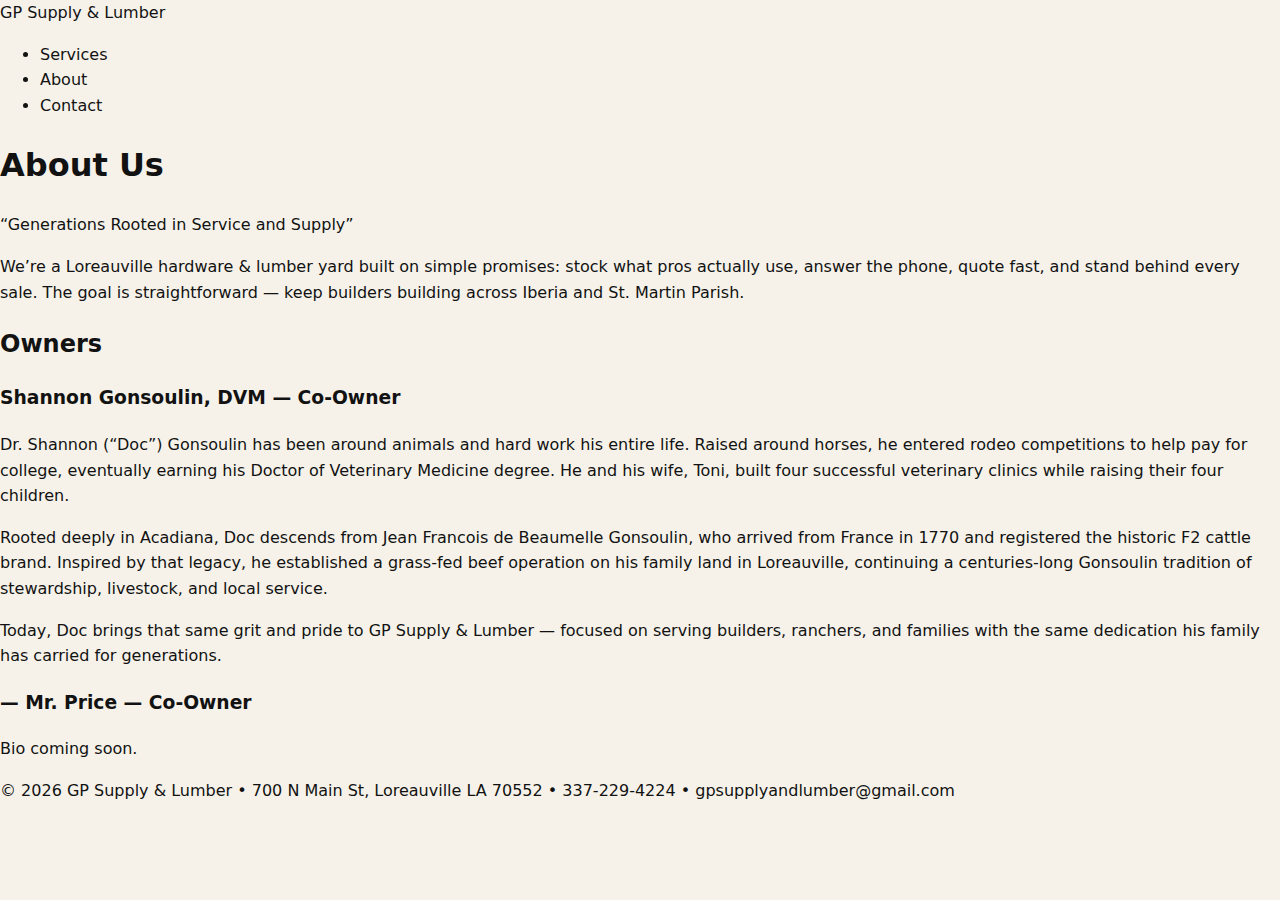
<file: about.html>
<!doctype html>
<html lang="en">
<head>
<meta charset="utf-8" />
<meta name="viewport" content="width=device-width, initial-scale=1" />
<title>About | GP Supply & Lumber</title>
<link rel="stylesheet" href="style.css" />
</head>
<body>
<header class="site-header">
<nav>
<a href="index.html" class="logo">GP Supply & Lumber</a>
<ul>
<li><a href="services.html">Services</a></li>
<li><a href="about.html" class="active">About</a></li>
<li><a href="contact.html">Contact</a></li>
</ul>
</nav>
</header>


<main class="content">
<h1>About Us</h1>
<p class="slogan">“Generations Rooted in Service and Supply”</p>
<p>We’re a Loreauville hardware & lumber yard built on simple promises: stock what pros actually use, answer the phone, quote fast, and stand behind every sale. The goal is straightforward — keep builders building across Iberia and St. Martin Parish.</p>


<h2>Owners</h2>


<h3>Shannon Gonsoulin, DVM — Co‑Owner</h3>
<p>Dr. Shannon (“Doc”) Gonsoulin has been around animals and hard work his entire life. Raised around horses, he entered rodeo competitions to help pay for college, eventually earning his Doctor of Veterinary Medicine degree. He and his wife, Toni, built four successful veterinary clinics while raising their four children.</p>
<p>Rooted deeply in Acadiana, Doc descends from Jean Francois de Beaumelle Gonsoulin, who arrived from France in 1770 and registered the historic F2 cattle brand. Inspired by that legacy, he established a grass‑fed beef operation on his family land in Loreauville, continuing a centuries‑long Gonsoulin tradition of stewardship, livestock, and local service.</p>
<p>Today, Doc brings that same grit and pride to GP Supply & Lumber — focused on serving builders, ranchers, and families with the same dedication his family has carried for generations.</p>


<h3>— Mr. Price — Co‑Owner</h3>
<p>Bio coming soon.</p>
</main>


<footer>
<p>© <span id="y"></span> GP Supply & Lumber • 700 N Main St, Loreauville LA 70552 • <a href="tel:13372294224">337-229-4224</a> • <a href="mailto:gpsupplyandlumber@gmail.com">gpsupplyandlumber@gmail.com</a></p>
</footer>
<script>document.getElementById('y').textContent=new Date().getFullYear();</script>
</body>
</html>
</file>
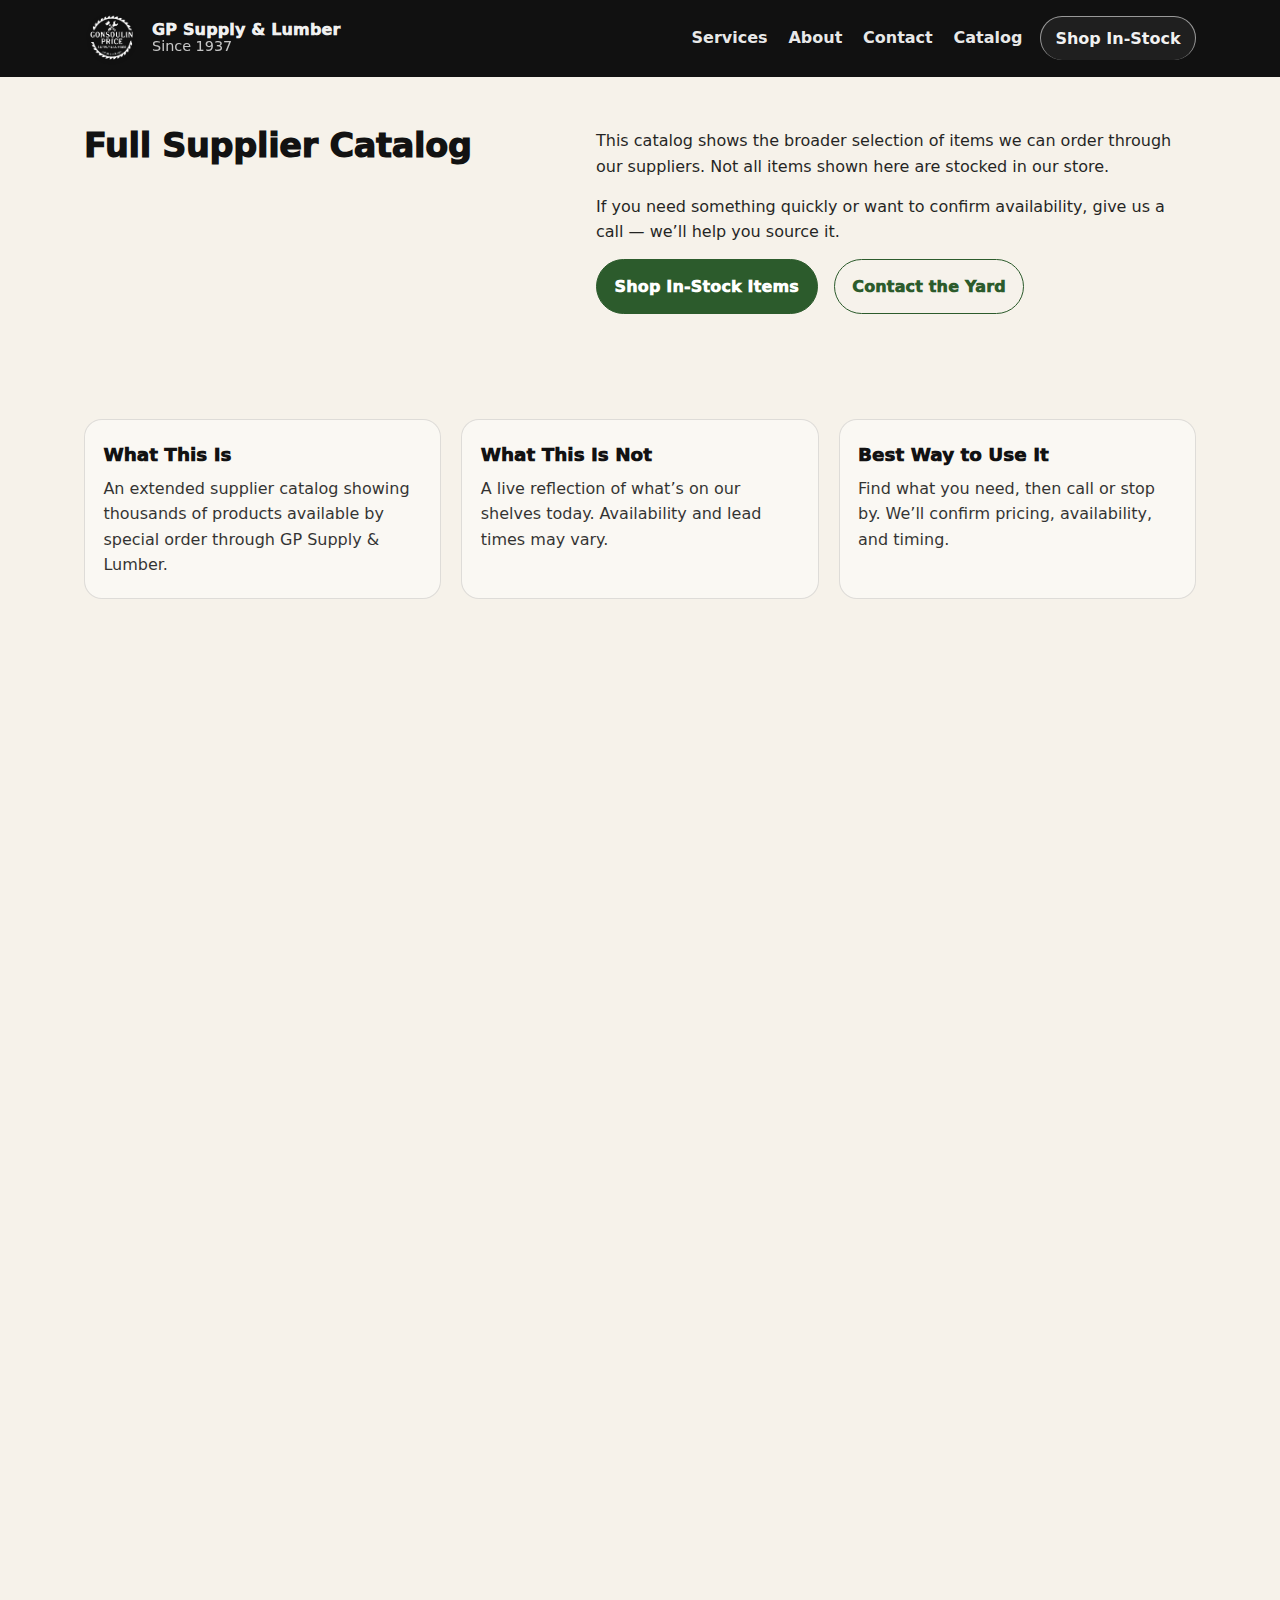
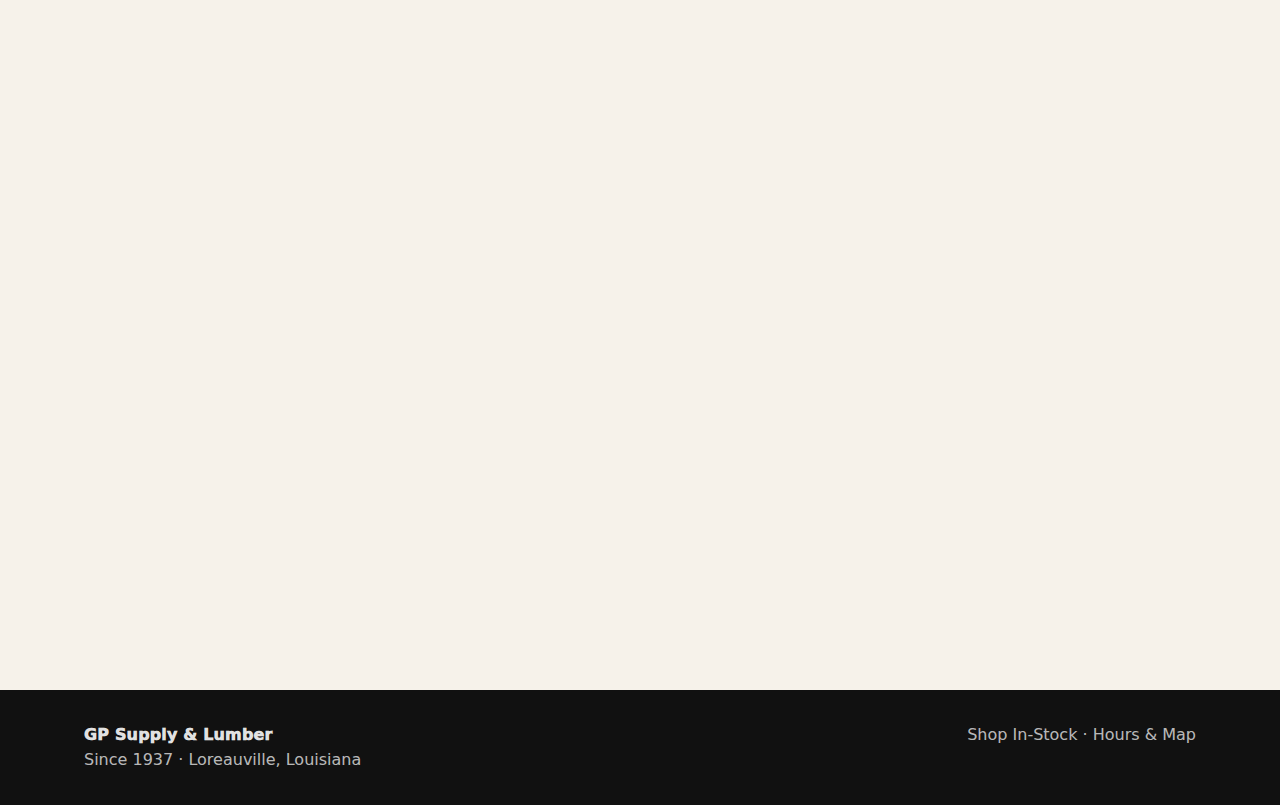
<file: catalog.html>
<!DOCTYPE html>
<html lang="en">
<head>
  <meta charset="UTF-8" />
  <meta name="viewport" content="width=device-width, initial-scale=1.0" />

  <title>Full Supplier Catalog — GP Supply & Lumber</title>
  <meta name="description" content="Browse GP Supply & Lumber’s full supplier catalog. Thousands of items available by special order through our suppliers." />
  <meta name="theme-color" content="#111111" />

  <link rel="icon" type="image/png" sizes="32x32" href="images/favicon-32.png" />
  <link rel="icon" type="image/png" sizes="192x192" href="images/favicon-192.png" />
  <link rel="icon" type="image/png" sizes="512x512" href="images/favicon-512.png" />

  <link rel="stylesheet" href="style.css" />
</head>

<body>
<a class="gp-skip" href="#main">Skip to content</a>

<!-- HEADER -->
<header class="gp-header gp-header--solid">
  <div class="gp-shell gp-nav">
    <a class="gp-brand" href="index.html" aria-label="GP Supply & Lumber Home">
      <img class="gp-logo" src="images/gp-logo-white.png" alt="GP Supply & Lumber logo">
      <span class="gp-brand-text">
        <span class="gp-brand-name">GP Supply &amp; Lumber</span>
        <span class="gp-brand-since">Since 1937</span>
      </span>
    </a>

<nav class="gp-nav-links desktop-nav" aria-label="Primary">
  <a href="services.html">Services</a>
  <a href="about.html">About</a>
  <a href="contact.html">Contact</a>
  <a href="catalog.html">Catalog</a>
  <a class="gp-nav-cta gp-shop-instock" href="#">Shop In-Stock</a>
</nav>



    <button class="gp-mobile-toggle" aria-label="Toggle Navigation" aria-expanded="false" aria-controls="gp-mobile-menu">
      <span></span><span></span><span></span>
    </button>
  </div>

<nav id="gp-mobile-menu" class="gp-mobile-menu" aria-label="Mobile">
  <a href="services.html">Services</a>
  <a href="about.html">About</a>
  <a href="contact.html">Contact</a>
  <a href="catalog.html">Catalog</a>
  <a class="gp-shop-instock" href="#">Shop In-Stock</a>
  <a href="tel:13372294224">Call</a>
  <a href="https://www.google.com/maps/dir/?api=1&destination=700+N+Main+St,+Loreauville,+LA+70552" target="_blank" rel="noopener">Directions</a>
</nav>
</header>

<main id="main">

<!-- CATALOG INTRO -->
<section class="gp-intro" aria-label="Supplier catalog introduction">
  <div class="gp-shell gp-intro-grid">
    <h1 class="gp-kicker">Full Supplier Catalog</h1>
    <div class="gp-intro-copy">
      <p>
        This catalog shows the broader selection of items we can order through our suppliers.
        Not all items shown here are stocked in our store.
      </p>
      <p>
        If you need something quickly or want to confirm availability, give us a call —
        we’ll help you source it.
      </p>

      <div class="gp-intro-actions">
        <a class="gp-btn gp-btn--solid gp-shop-instock" href="#">Shop In-Stock Items</a>
        <a class="gp-btn gp-btn--ghost" href="contact.html">Contact the Yard</a>
      </div>
    </div>
  </div>
</section>

<!-- EXPECTATIONS -->
<section class="gp-services" aria-label="Catalog expectations">
  <div class="gp-shell">
    <div class="gp-services-grid">
      <article class="gp-service">
        <h3>What This Is</h3>
        <p>
          An extended supplier catalog showing thousands of products available by special order
          through GP Supply &amp; Lumber.
        </p>
      </article>

      <article class="gp-service">
        <h3>What This Is Not</h3>
        <p>
          A live reflection of what’s on our shelves today. Availability and lead times may vary.
        </p>
      </article>

      <article class="gp-service">
        <h3>Best Way to Use It</h3>
        <p>
          Find what you need, then call or stop by. We’ll confirm pricing, availability,
          and timing.
        </p>
      </article>
    </div>
  </div>
</section>

<!-- ORGILL IFRAME -->
<section class="gp-catalog" aria-label="Supplier catalog">
  <div class="gp-shell">
    <iframe
      title="GP Supply & Lumber Supplier Catalog"
      src="https://459.orgill-prodecatalog5.us-central1.gcp.storefrontcloud.io/c/all-categories"
      width="100%"
      height="1600"
      frameborder="0"
      loading="lazy"
      style="margin:2em auto 0; width:100%;">
    </iframe>
  </div>
</section>

</main>

<!-- FOOTER -->
<footer class="gp-footer">
  <div class="gp-shell gp-footer-grid">
    <div>
      <div class="gp-footer-brand">GP Supply &amp; Lumber</div>
      <div class="gp-footer-muted">Since 1937 · Loreauville, Louisiana</div>
    </div>
    <div class="gp-footer-muted">
      <a class="gp-shop-instock" href="#">Shop In-Stock</a> ·
      <a href="contact.html">Hours &amp; Map</a>
    </div>
  </div>
</footer>

<!-- JS -->
<script>
  const IN_STOCK_URL = "https://gonsoulinpricesupplyandlumber-3048.paladinshop.com/Store";

  document.querySelectorAll(".gp-shop-instock").forEach(a => {
    a.href = IN_STOCK_URL;
    a.target = "_blank";
    a.rel = "noopener";
  });

  const toggle = document.querySelector('.gp-mobile-toggle');
  const menu = document.querySelector('.gp-mobile-menu');

  toggle.addEventListener('click', () => {
    const open = toggle.classList.toggle('open');
    menu.classList.toggle('open', open);
    toggle.setAttribute('aria-expanded', open);
  });
</script>

</body>
</html>
</file>
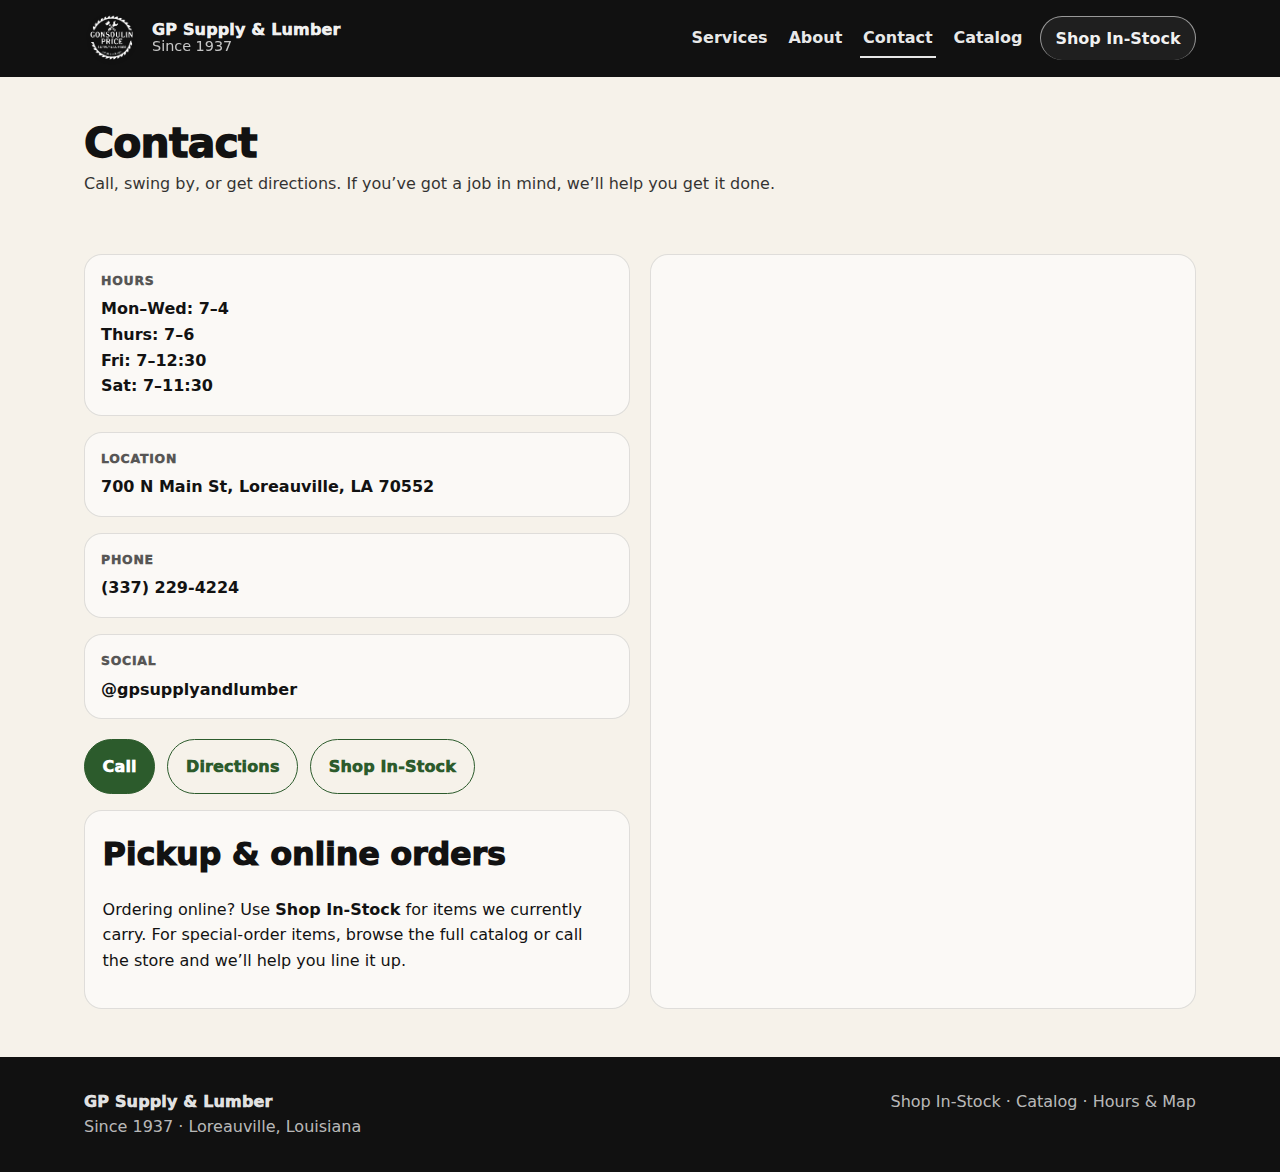
<file: contact.html>
<!DOCTYPE html>
<html lang="en">
<head>
  <meta charset="UTF-8" />
  <meta name="viewport" content="width=device-width, initial-scale=1.0" />

  <title>Contact — GP Supply & Lumber</title>
  <meta name="description" content="Hours, phone, address, and directions for GP Supply & Lumber in Loreauville, Louisiana." />
  <meta name="theme-color" content="#111111" />

  <link rel="stylesheet" href="style.css" />
</head>

<body>
<a class="gp-skip" href="#main">Skip to content</a>

<!-- HEADER -->
<header class="gp-header gp-header--solid">
  <div class="gp-shell gp-nav">
    <a class="gp-brand" href="index.html" aria-label="GP Supply & Lumber Home">
      <img class="gp-logo" src="images/gp-logo-white.png" alt="GP Supply & Lumber logo">
      <span class="gp-brand-text">
        <span class="gp-brand-name">GP Supply &amp; Lumber</span>
        <span class="gp-brand-since">Since 1937</span>
      </span>
    </a>

    <nav class="gp-nav-links desktop-nav" aria-label="Primary">
      <a href="services.html">Services</a>
      <a href="about.html">About</a>
      <a href="contact.html" aria-current="page">Contact</a>
      <a href="catalog.html">Catalog</a>
      <a class="gp-nav-cta gp-shop-instock" href="#">Shop In-Stock</a>
    </nav>

    <button class="gp-mobile-toggle" aria-label="Toggle Navigation" aria-expanded="false" aria-controls="gp-mobile-menu">
      <span></span><span></span><span></span>
    </button>
  </div>

  <!-- MOBILE NAV -->
  <nav id="gp-mobile-menu" class="gp-mobile-menu" aria-label="Mobile">
    <a href="services.html">Services</a>
    <a href="about.html">About</a>
    <a href="contact.html" aria-current="page">Contact</a>
    <a href="catalog.html">Catalog</a>
    <a class="gp-shop-instock" href="#">Shop In-Stock</a>
    <a href="tel:13372294224">Call</a>
    <a href="https://www.google.com/maps/dir/?api=1&destination=700+N+Main+St,+Loreauville,+LA+70552" target="_blank" rel="noopener">Directions</a>
  </nav>
</header>

<main id="main">

<!-- PAGE HERO -->
<section class="gp-page-hero">
  <div class="gp-shell">
    <h1 class="gp-page-title">Contact</h1>
    <p class="gp-page-sub">
      Call, swing by, or get directions. If you’ve got a job in mind, we’ll help you get it done.
    </p>
  </div>
</section>

<section class="gp-page">
  <div class="gp-shell gp-visit-grid">

    <!-- LEFT -->
    <div class="gp-visit-left">

      <div class="gp-facts">
        <div class="gp-fact">
          <div class="gp-fact-label">Hours</div>
          <div class="gp-fact-value">
            Mon–Wed: 7–4<br>
            Thurs: 7–6<br>
            Fri: 7–12:30<br>
            Sat: 7–11:30
          </div>
        </div>

        <div class="gp-fact">
          <div class="gp-fact-label">Location</div>
          <div class="gp-fact-value">
            700 N Main St, Loreauville, LA 70552
          </div>
        </div>

        <div class="gp-fact">
          <div class="gp-fact-label">Phone</div>
          <div class="gp-fact-value">
            <a href="tel:13372294224">(337) 229-4224</a>
          </div>
        </div>

        <div class="gp-fact">
          <div class="gp-fact-label">Social</div>
          <div class="gp-fact-value">
            <a href="https://instagram.com/gpsupplyandlumber" target="_blank" rel="noopener">@gpsupplyandlumber</a>
          </div>
        </div>
      </div>

      <div class="gp-visit-actions">
        <a class="gp-btn gp-btn--solid" href="tel:13372294224">Call</a>
        <a class="gp-btn gp-btn--ghost" href="https://www.google.com/maps/dir/?api=1&destination=700+N+Main+St,+Loreauville,+LA+70552" target="_blank" rel="noopener">Directions</a>
        <a class="gp-btn gp-btn--ghost gp-shop-instock" href="#">Shop In-Stock</a>
      </div>

      <div class="gp-block" style="margin-top:1rem;">
        <h2>Pickup &amp; online orders</h2>
        <p>
          Ordering online? Use <strong>Shop In-Stock</strong> for items we currently carry.
          For special-order items, browse the <a href="catalog.html">full catalog</a> or call the store
          and we’ll help you line it up.
        </p>
      </div>

    </div>

    <!-- RIGHT -->
    <div class="gp-visit-right">
      <iframe
        title="Map to GP Supply & Lumber"
        loading="lazy"
        referrerpolicy="no-referrer-when-downgrade"
        src="https://www.google.com/maps?q=700%20N%20Main%20St%2C%20Loreauville%20LA%2070552&output=embed">
      </iframe>
    </div>

  </div>
</section>
</main>

<!-- FOOTER -->
<footer class="gp-footer">
  <div class="gp-shell gp-footer-grid">
    <div>
      <div class="gp-footer-brand">GP Supply &amp; Lumber</div>
      <div class="gp-footer-muted">Since 1937 · Loreauville, Louisiana</div>
    </div>
    <div class="gp-footer-muted">
      <a class="gp-shop-instock" href="#">Shop In-Stock</a> ·
      <a href="catalog.html">Catalog</a> ·
      <a href="contact.html">Hours &amp; Map</a>
    </div>
  </div>
</footer>

<!-- MOBILE CTA -->
<nav class="gp-mobile-cta" aria-label="Quick actions">
  <a class="gp-mobile-cta__btn gp-mobile-cta__btn--primary gp-shop-instock" href="#">Shop</a>
  <a class="gp-mobile-cta__btn" href="tel:13372294224">Call</a>
  <a class="gp-mobile-cta__btn" href="https://www.google.com/maps/dir/?api=1&destination=700+N+Main+St,+Loreauville,+LA+70552" target="_blank" rel="noopener">Directions</a>
</nav>

<!-- JS -->
<script>
  const IN_STOCK_URL = "https://gonsoulinpricesupplyandlumber-3048.paladinshop.com/Store";

  document.querySelectorAll(".gp-shop-instock").forEach(a => {
    a.href = IN_STOCK_URL;
    a.target = "_blank";
    a.rel = "noopener";
  });

  const toggle = document.querySelector('.gp-mobile-toggle');
  const menu = document.querySelector('.gp-mobile-menu');

  toggle?.addEventListener('click', () => {
    const open = toggle.classList.toggle('open');
    menu.classList.toggle('open', open);
    toggle.setAttribute('aria-expanded', open);
  });
</script>

</body>
</html>
</file>
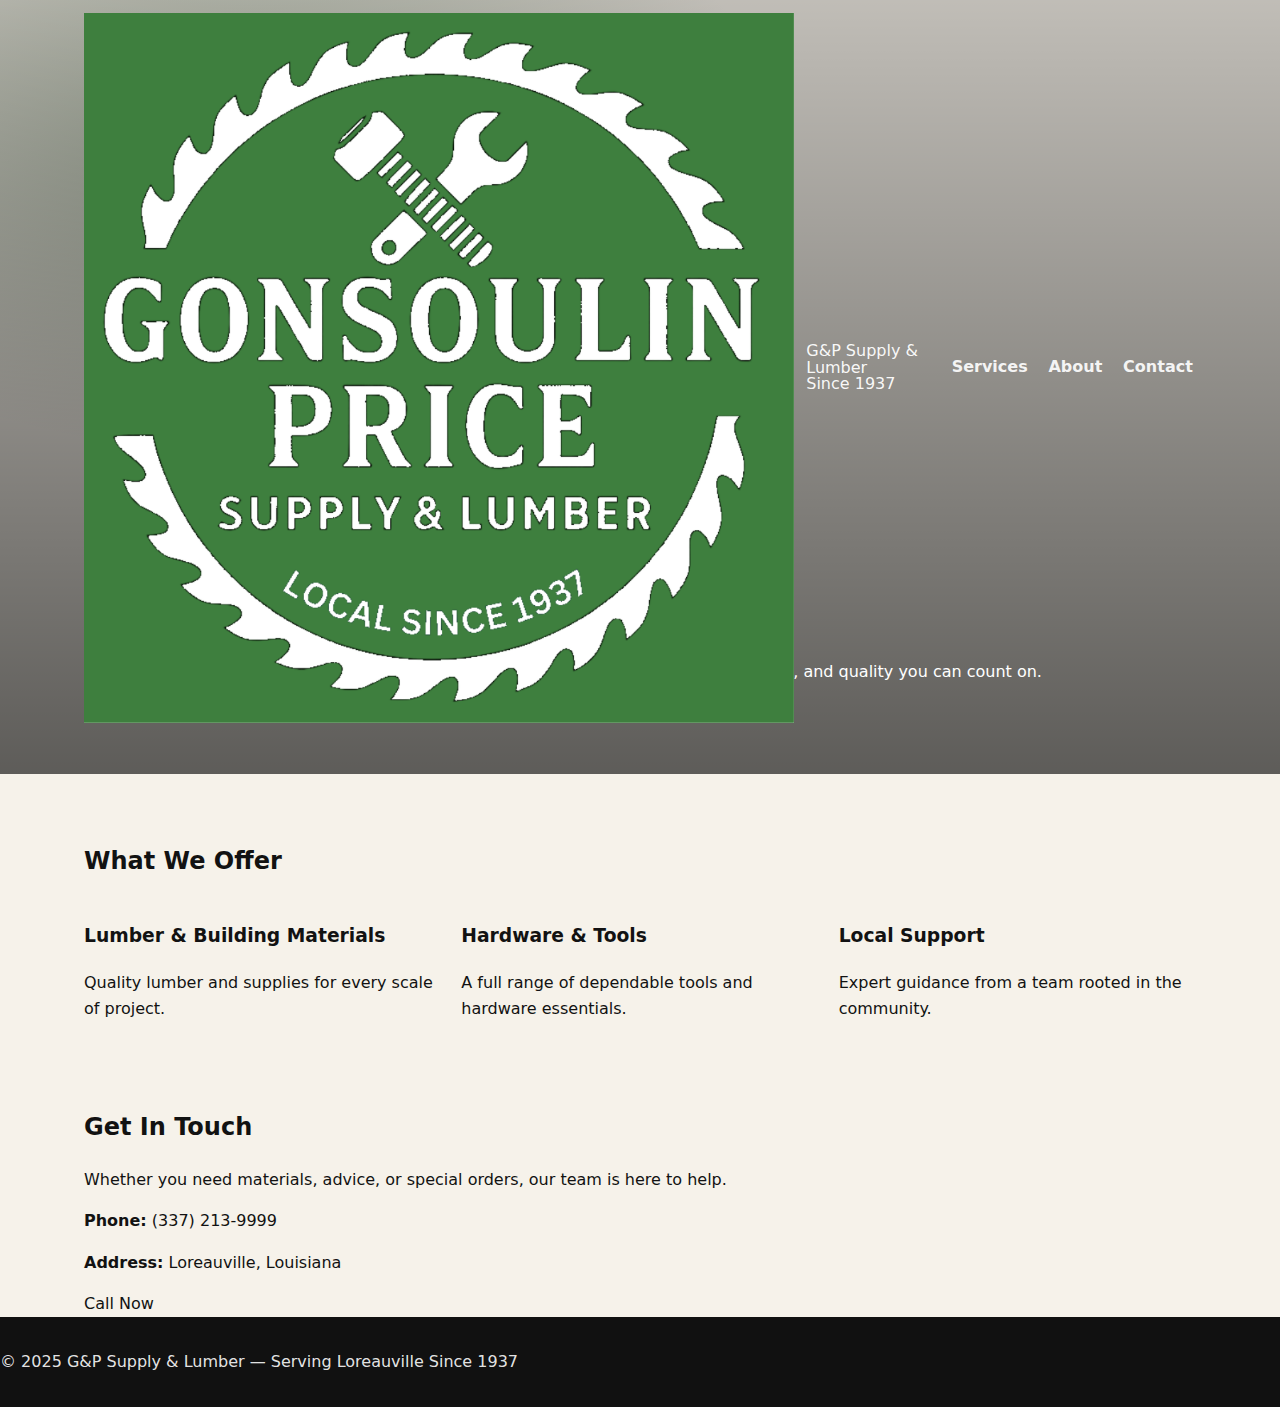
<file: draft.html>
<!DOCTYPE html>
<html lang="en">
<head>
  <meta charset="UTF-8" />
  <meta name="viewport" content="width=device-width, initial-scale=1.0" />
  <title>G&P Supply & Lumber — Since 1937</title>
  <link rel="stylesheet" href="style.css" />
</head>

<body>

  <!-- ============================
       HEADER
  ============================= -->
  <header class="gp-header">
    <div class="gp-shell gp-nav">

      <!-- Brand -->
      <div class="gp-brand">
        <div class="gp-logo-mark">
          <img src="images/gp-logo-header.png" alt="G&P Logo">
        </div>
        <div class="gp-brand-text">
          <span>G&P Supply & Lumber</span>
          <span>Since 1937</span>
        </div>
      </div>

      <!-- Desktop Nav -->
      <nav class="gp-nav-links desktop-nav">
        <a href="#services">Services</a>
        <a href="about.html">About</a>
        <a href="#contact">Contact</a>
      </nav>

      <!-- Mobile Menu Trigger -->
      <button class="gp-mobile-toggle" aria-label="Toggle Navigation">
        <span></span><span></span><span></span>
      </button>

    </div>

    <!-- Mobile Dropdown -->
    <nav class="gp-mobile-menu">
      <a href="#services">Services</a>
      <a href="about.html">About</a>
      <a href="#contact">Contact</a>
    </nav>
  </header>


  <!-- ============================
       HERO — Minimal
  ============================= -->
  <section class="gp-hero">
    <div class="gp-shell gp-hero-shell gp-hero-minimal">

      <div class="gp-hero-text">
        <h1>Your Local Hardware <br>&amp; Lumber Yard</h1>
        <p>Serving Acadiana since 1937 with dependable materials, honest help, and quality you can count on.</p>

        <div class="gp-hero-buttons">
          <a href="#services" class="gp-button-primary">View Services</a>
          <a href="#contact" class="gp-button-secondary">Get Directions</a>
        </div>
      </div>

    </div>
  </section>


  <!-- ============================
       SERVICES
  ============================= -->
  <section id="services" class="gp-services">
    <div class="gp-shell">
      <h2 class="section-heading">What We Offer</h2>

      <div class="gp-services-grid">

        <div class="gp-service-card">
          <h3>Lumber &amp; Building Materials</h3>
          <p>Quality lumber and supplies for every scale of project.</p>
        </div>

        <div class="gp-service-card">
          <h3>Hardware &amp; Tools</h3>
          <p>A full range of dependable tools and hardware essentials.</p>
        </div>

        <div class="gp-service-card">
          <h3>Local Support</h3>
          <p>Expert guidance from a team rooted in the community.</p>
        </div>

      </div>
    </div>
  </section>


  <!-- ============================
       CONTACT
  ============================= -->
  <section id="contact" class="gp-contact">
    <div class="gp-shell gp-contact-shell">

      <h2>Get In Touch</h2>
      <p>Whether you need materials, advice, or special orders, our team is here to help.</p>

      <p><strong>Phone:</strong> (337) 213-9999</p>
      <p><strong>Address:</strong> Loreauville, Louisiana</p>

      <a href="tel:13372139999" class="gp-button-primary">Call Now</a>

    </div>
  </section>


  <!-- ============================
       FOOTER
  ============================= -->
  <footer class="gp-footer">
    © 2025 G&P Supply & Lumber — Serving Loreauville Since 1937
  </footer>


  <!-- ============================
       JS — Mobile Menu
  ============================= -->
  <script>
    const toggle = document.querySelector('.gp-mobile-toggle');
    const menu = document.querySelector('.gp-mobile-menu');

    toggle.addEventListener('click', () => {
      toggle.classList.toggle('open');
      menu.classList.toggle('open');
    });
  </script>

</body>
</html>
</file>
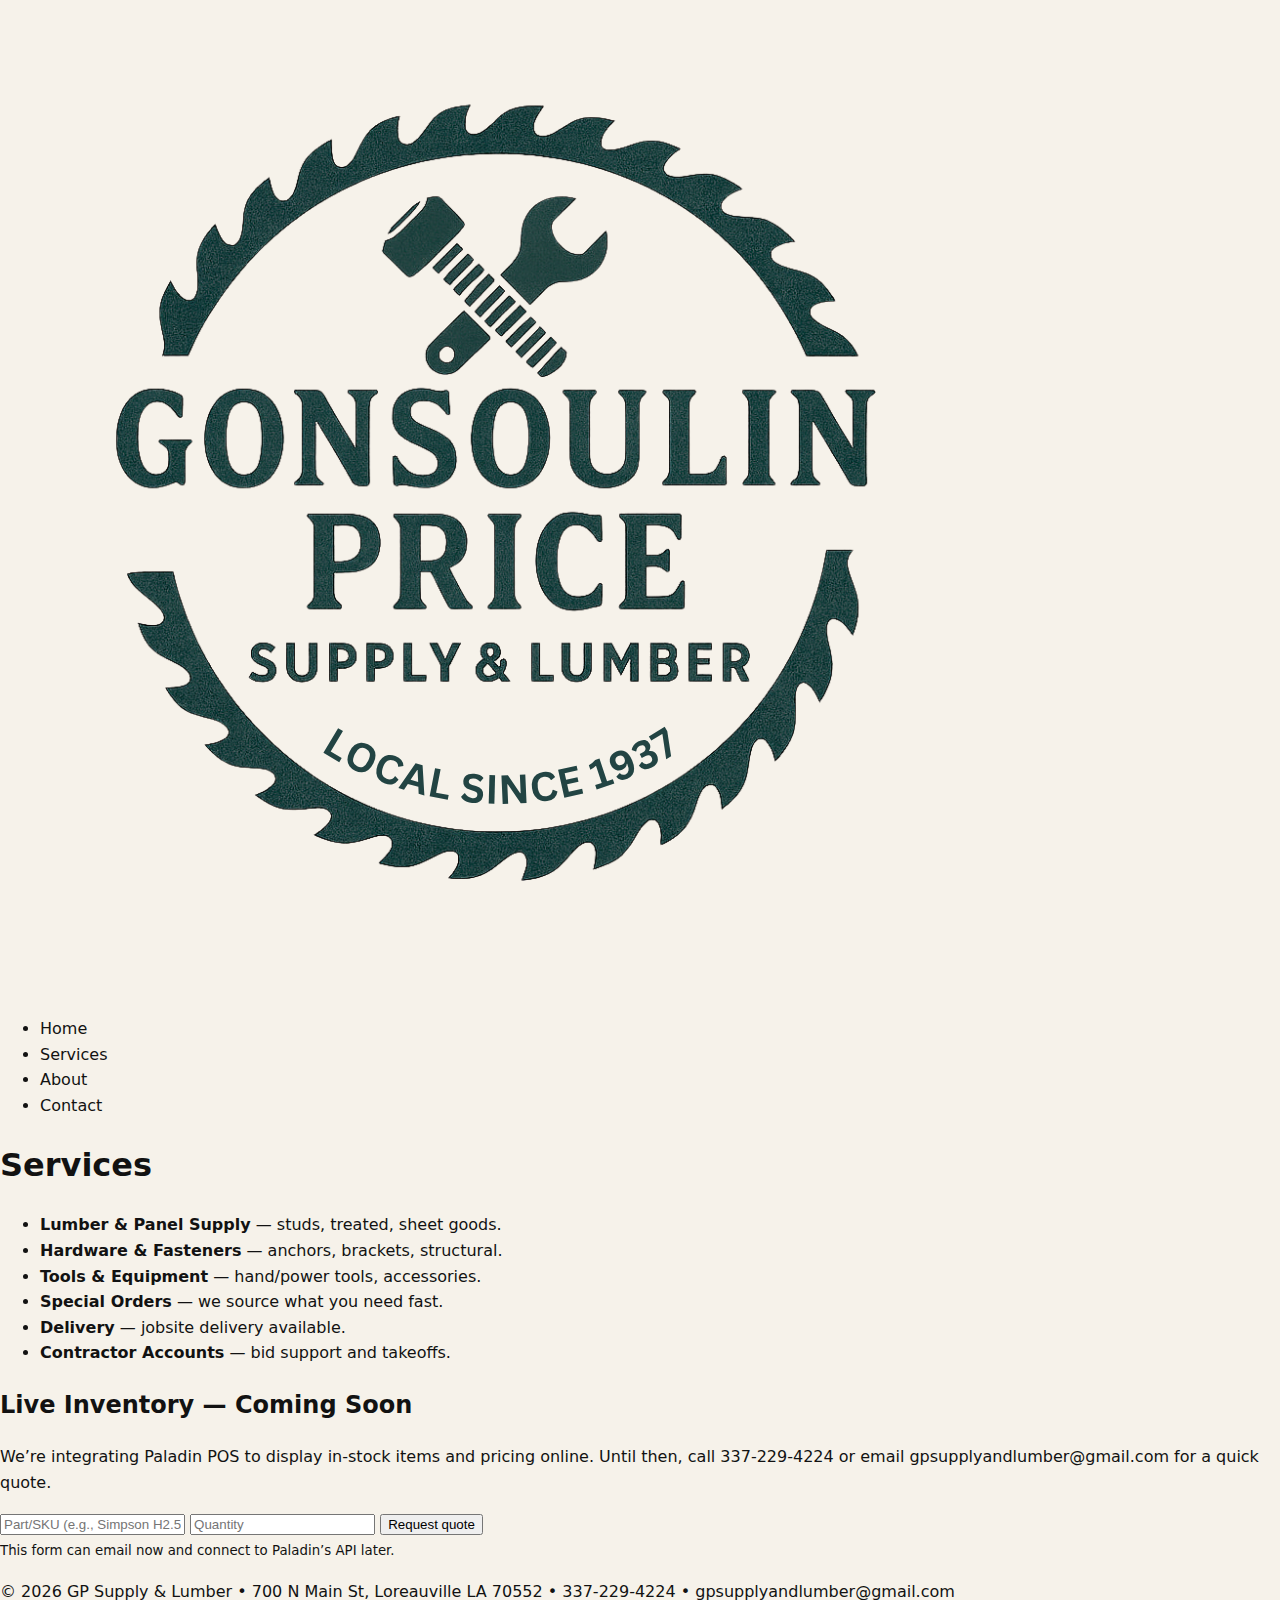
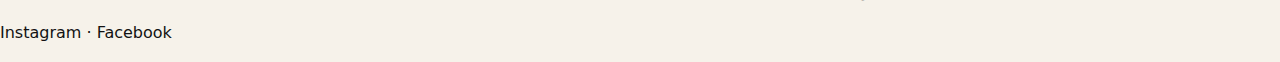
<file: services.html>
<!doctype html>
<html lang="en">
<head>
<meta charset="utf-8" />
<meta name="viewport" content="width=device-width, initial-scale=1" />
<title>Services | GP Supply & Lumber</title>
<link rel="stylesheet" href="style.css" />
<link rel="icon" type="image/png" sizes="32x32" href="images/favicon-32.png">
<link rel="icon" type="image/png" sizes="192x192" href="images/favicon-192.png">
<link rel="apple-touch-icon" sizes="180x180" href="images/favicon-192.png">
</head>
<body>
<header class="site-header">
<nav class="nav">
<a href="index.html" class="brand"><img src="images/gp-logo.png" alt="GP Supply & Lumber" class="brand-mark"/></a>
<ul class="nav-links">
<li><a href="index.html">Home</a></li>
<li><a href="services.html" class="active">Services</a></li>
<li><a href="about.html">About</a></li>
<li><a href="contact.html">Contact</a></li>
</ul>
</nav>
</header>


<main class="section">
<div class="container narrow">
<h1 class="display-sm">Services</h1>
<ul class="list-plain">
<li><strong>Lumber & Panel Supply</strong> — studs, treated, sheet goods.</li>
<li><strong>Hardware & Fasteners</strong> — anchors, brackets, structural.</li>
<li><strong>Tools & Equipment</strong> — hand/power tools, accessories.</li>
<li><strong>Special Orders</strong> — we source what you need fast.</li>
<li><strong>Delivery</strong> — jobsite delivery available.</li>
<li><strong>Contractor Accounts</strong> — bid support and takeoffs.</li>
</ul>


<div class="rule"></div>


<section class="module paladin flat">
<h2 class="kicker">Live Inventory — Coming Soon</h2>
<p>We’re integrating Paladin POS to display in‑stock items and pricing online. Until then, call <a href="tel:13372294224">337‑229‑4224</a> or email <a href="mailto:gpsupplyandlumber@gmail.com">gpsupplyandlumber@gmail.com</a> for a quick quote.</p>
<form class="inline-form">
<input type="text" placeholder="Part/SKU (e.g., Simpson H2.5A)" aria-label="SKU" />
<input type="text" placeholder="Quantity" aria-label="Quantity" />
<button type="submit" class="btn-link">Request quote</button>
</form>
<small class="note">This form can email now and connect to Paladin’s API later.</small>
</section>
</div>
</main>


<footer class="site-footer">
<div class="container narrow">
<p class="foot-line">© <span id="y"></span> GP Supply & Lumber • 700 N Main St, Loreauville LA 70552 • <a href="tel:13372294224">337‑229‑4224</a> • <a href="mailto:gpsupplyandlumber@gmail.com">gpsupplyandlumber@gmail.com</a></p>
<p class="social-links"><a href="https://instagram.com/gpsupplyandlumber" target="_blank" rel="noopener">Instagram</a> · <a href="https://facebook.com/gpsupplyandlumber" target="_blank" rel="noopener">Facebook</a></p>
</div>
</footer>
<script>document.getElementById('y').textContent=new Date().getFullYear();</script>
</body>
</html>
</file>
<file: style.css>
/* style.css — UPDATED: “Shop Now” is understated (outlined), Rivers-ish
   + Added: fast aisle thumbnails + lightbox classes for services.html
*/

:root{
  --ink: #121212;
  --paper: #f6f2ea;
  --paper-2: #efe9df;
  --accent: #2c5b2c;

  --max: 1160px;
  --gut: 1.5rem;
  --radius: 18px;

  --safe-bottom: env(safe-area-inset-bottom, 0px);
}

*{ box-sizing:border-box; }
html{ scroll-behavior:smooth; }
body{
  margin:0;
  font-family: system-ui, -apple-system, Segoe UI, Roboto, Arial, sans-serif;
  color: var(--ink);
  background: var(--paper);
  line-height: 1.6;
}

a{ color: inherit; text-decoration: none; }
img{ max-width:100%; display:block; }

/* Optional: improve keyboard focus visibility */
:focus-visible{
  outline: 3px solid rgba(44, 91, 44, .55);
  outline-offset: 2px;
  border-radius: 10px;
}

.gp-shell{
  max-width: var(--max);
  margin: 0 auto;
  padding: 0 var(--gut);
}

/* Skip link */
.gp-skip{
  position:absolute; left:-999px; top:0;
  background:#fff; color:#000;
  padding:.6rem .8rem; border-radius: 12px;
  z-index: 999;
}
.gp-skip:focus{ left: .75rem; top: .75rem; }

/* Header */
.gp-header{
  position:absolute;
  top:0; left:0; right:0;
  z-index: 50;
  padding: .8rem 0;
}
.gp-nav{
  display:flex;
  align-items:center;
  justify-content: space-between;
  gap: 1rem;
}

.gp-brand{
  display:flex;
  align-items:center;
  gap: .75rem;
  min-width:0;
  color: rgba(255,255,255,.95);
}
.gp-logo{
  width: 56px;
  height: auto;
  filter: drop-shadow(0 1px 2px rgba(0,0,0,.25));
}
.gp-brand-text{ display:flex; flex-direction:column; line-height:1.05; }
.gp-brand-name{ font-weight: 950; letter-spacing:.01em; }
.gp-brand-since{ font-size:.9rem; opacity:.8; }

.desktop-nav{
  display:flex;
  align-items:center;
  gap: .9rem;
}
.desktop-nav a{
  color: rgba(255,255,255,.92);
  font-weight: 900;
  padding: .35rem .2rem;
  border-bottom: 2px solid transparent;
}
.desktop-nav a:hover{ border-bottom-color: rgba(255,255,255,.7); }

/* UPDATED: Nav CTA is now subtle (outlined), not yellow */
.gp-nav-cta{
  padding: .55rem .9rem !important;
  border-radius: 999px;
  border: 1px solid rgba(255,255,255,.55);
  background: rgba(255,255,255,.06);
  color: rgba(255,255,255,.95) !important;
  border-bottom: none !important;
}
.gp-nav-cta:hover{
  background: rgba(255,255,255,.12);
  border-color: rgba(255,255,255,.75);
}

/* Mobile toggle */
.gp-mobile-toggle{
  display:none;
  flex-direction:column;
  gap: 4px;
  background: transparent;
  border: none;
  padding: .5rem;
  cursor:pointer;
}
.gp-mobile-toggle span{
  width: 24px;
  height: 3px;
  background: rgba(255,255,255,.95);
  border-radius: 2px;
}

/* Mobile menu */
.gp-mobile-menu{
  display:none;
  background: rgba(18,18,18,.92);
  backdrop-filter: blur(8px);
  padding: .75rem var(--gut) 1rem;
}
.gp-mobile-menu.open{ display:grid; }
.gp-mobile-menu a{
  color:#fff;
  padding: .75rem 0;
  font-weight: 950;
  border-top: 1px solid rgba(255,255,255,.12);
}
.gp-mobile-menu a:first-child{ border-top: none; }

@media (max-width: 860px){
  .desktop-nav{ display:none; }
  .gp-mobile-toggle{ display:flex; }
}

/* Hero */
.gp-hero{
  position: relative;
  min-height: 86vh;
  display:flex;
  align-items:flex-end;
  padding: 6.5rem 0 3rem;
  color: #fff;
  overflow:hidden;
}
.gp-hero-media{
  position:absolute;
  inset:0;
  z-index:-2;
}
.gp-hero-media img{
  width:100%;
  height:100%;
  object-fit: cover;
  transform: scale(1.02);
  filter: contrast(1.02) saturate(1.02);
}
.gp-hero::after{
  content:"";
  position:absolute;
  inset:0;
  z-index:-1;
  background:
    linear-gradient(to bottom, rgba(0,0,0,.22), rgba(0,0,0,.62)),
    radial-gradient(900px 500px at 20% 20%, rgba(44,91,44,.30), transparent 60%);
}

.gp-hero-inner{ max-width: 860px; }
.gp-eyebrow{
  margin: 0 0 .8rem;
  font-weight: 950;
  letter-spacing: .02em;
  text-transform: uppercase;
  font-size: .85rem;
  opacity: .92;
}
.gp-hero-title{
  margin: 0 0 .75rem;
  font-size: clamp(2.3rem, 5vw, 3.9rem);
  line-height: 1.03;
  letter-spacing: -.02em;
  font-weight: 1000;
}
.gp-hero-sub{
  margin: 0 0 1.2rem;
  font-size: 1.05rem;
  max-width: 62ch;
  opacity: .92;
}

.gp-hero-actions{
  display:flex;
  gap: .75rem;
  flex-wrap: wrap;
  margin-bottom: 1.1rem;
}

/* UPDATED: Buttons are understated (outline + quiet fill) */
.gp-btn{
  display:inline-flex;
  align-items:center;
  justify-content:center;
  padding: .85rem 1.1rem;
  border-radius: 999px;
  font-weight: 950;
  letter-spacing: .01em;
  border: 1px solid rgba(255,255,255,.45);
  transition: background .12s ease, border-color .12s ease, transform .06s ease;
}
.gp-btn:active{ transform: translateY(1px); }

/* Shop / primary becomes “outline” */
.gp-btn--solid{
  background: rgba(255,255,255,.10);
  color: #fff;
  border-color: rgba(255,255,255,.60);
}
.gp-btn--solid:hover{
  background: rgba(255,255,255,.16);
  border-color: rgba(255,255,255,.78);
}

/* Secondary stays ghosty */
.gp-btn--ghost{
  background: rgba(255,255,255,.06);
  color:#fff;
  border-color: rgba(255,255,255,.30);
}
.gp-btn--ghost:hover{
  background: rgba(255,255,255,.12);
  border-color: rgba(255,255,255,.46);
}

/* Make CTA pair match (hero + visit sections) */
.gp-hero .gp-btn,
.gp-visit .gp-btn {
  background: #1f4520;
  color: #ffffff;
  border-color: #1f4520;
}
.gp-hero .gp-btn:hover,
.gp-visit .gp-btn:hover,
.gp-hero .gp-btn:focus-visible,
.gp-visit .gp-btn:focus-visible {
  background: #295b2a;
  border-color: #295b2a;
}

.gp-quick-facts{
  display:flex;
  flex-wrap: wrap;
  gap: .6rem;
}
.gp-quick-fact{
  padding: .45rem .75rem;
  border-radius: 999px;
  background: rgba(0,0,0,.30);
  border: 1px solid rgba(255,255,255,.16);
  font-weight: 800;
}

/* Intro */
.gp-intro{
  padding: 3.2rem 0 2.2rem;
  background: var(--paper);
}
.gp-intro-grid{
  display:grid;
  grid-template-columns: 1fr 1.25fr;
  gap: 2rem;
  align-items:start;
}
.gp-kicker{
  margin:0;
  font-size: 2.1rem;
  line-height: 1.1;
  letter-spacing: -.01em;
  font-weight: 1000;
}
.gp-intro-copy p{
  margin:0 0 .9rem;
  max-width: 75ch;
  opacity: .92;
}
.gp-intro-actions{
  display:flex;
  gap: 1rem;
  flex-wrap: wrap;
}
.gp-text-link{
  font-weight: 1000;
  border-bottom: 2px solid rgba(18,18,18,.25);
  padding-bottom: 2px;
}
.gp-text-link:hover{ border-bottom-color: rgba(18,18,18,.7); }

@media (max-width: 900px){
  .gp-intro-grid{ grid-template-columns: 1fr; }
}

/* Gallery */
.gp-gallery{
  padding: 0 0 2.8rem;
  background: var(--paper);
}
.gp-gallery-grid{
  display:grid;
  grid-template-columns: 1.3fr .7fr .7fr;
  gap: 1rem;
}
.gp-gallery-item{
  border-radius: var(--radius);
  overflow:hidden;
  background: rgba(0,0,0,.08);
}
.gp-gallery-item img{
  width:100%;
  height:100%;
  object-fit: cover;
}
.gp-gallery-item--wide{
  grid-row: span 2;
  min-height: 520px;
}
.gp-gallery-item:not(.gp-gallery-item--wide){
  min-height: 250px;
}

@media (max-width: 900px){
  .gp-gallery-grid{ grid-template-columns: 1fr; }
  .gp-gallery-item--wide{ grid-row: auto; min-height: 260px; }
  .gp-gallery-item{ min-height: 240px; }
}

/* Section head */
.gp-section-head{ margin-bottom: 1.25rem; }
.gp-section-head h2{
  margin: 0 0 .35rem;
  font-size: 1.9rem;
  letter-spacing: -.01em;
  font-weight: 1000;
}
.gp-section-head p{
  margin: 0;
  max-width: 70ch;
  opacity: .85;
}

/* Story */
.gp-story{
  padding: 2.8rem 0 3.2rem;
  background: var(--paper-2);
}
.gp-story-grid{
  display:grid;
  grid-template-columns: repeat(3, 1fr);
  gap: 1rem;
  margin-top: 1.3rem;
}
.gp-story-card{
  border-radius: var(--radius);
  overflow:hidden;
  background: rgba(255,255,255,.35);
  border: 1px solid rgba(18,18,18,.12);
}
.gp-story-card img{
  width:100%;
  height: 260px;
  object-fit: cover;
}
.gp-story-card figcaption{
  padding: .75rem .9rem;
  font-weight: 950;
  letter-spacing: .02em;
  opacity: .9;
}

.gp-gallery-row{
  display:grid;
  grid-template-columns: 1.3fr .7fr;
  gap: 1rem;
  margin-top: 1rem;
}
.gp-gallery-row .gp-gallery-item img{
  height: 360px;
  object-fit: cover;
}

@media (max-width: 900px){
  .gp-story-grid{ grid-template-columns: 1fr; }
  .gp-story-card img{ height: 240px; }
  .gp-gallery-row{ grid-template-columns: 1fr; }
  .gp-gallery-row .gp-gallery-item img{ height: 260px; }
}

/* Services */
.gp-services{
  padding: 3rem 0 3.2rem;
  background: var(--paper);
}
.gp-services-grid{
  display:grid;
  grid-template-columns: repeat(3, 1fr);
  gap: 1.25rem;
  margin-top: 1.4rem;
}
.gp-service{
  padding: 1.25rem 1.15rem;
  border: 1px solid rgba(18,18,18,.12);
  border-radius: var(--radius);
  background: rgba(255,255,255,.45);
}
.gp-service h3{ margin: 0 0 .35rem; font-size: 1.15rem; font-weight: 1000; }
.gp-service p{ margin: 0; opacity: .86; }

@media (max-width: 900px){
  .gp-services-grid{ grid-template-columns: 1fr; }
}

/* CTA band */
.gp-cta-band{
  margin-top: 1.6rem;
  padding: 1.2rem 1.1rem;
  border-radius: var(--radius);
  border: 1px solid rgba(18,18,18,.12);
  background: rgba(18,18,18,.04);
  display:flex;
  align-items:center;
  justify-content: space-between;
  gap: 1rem;
  flex-wrap: wrap;
}
.gp-cta-band__title{ font-weight: 1000; font-size: 1.1rem; }
.gp-cta-band__sub{ opacity: .85; }
.gp-cta-band__actions{ display:flex; gap:.75rem; flex-wrap:wrap; }

/* Visit */
.gp-visit{
  padding: 3rem 0 3.2rem;
  background: var(--paper-2);
}
.gp-visit-grid{
  display:grid;
  grid-template-columns: 1fr 1fr;
  gap: 1.25rem;
  align-items: stretch;
}
.gp-visit-left h2{
  margin: 0 0 1rem;
  font-size: 2rem;
  letter-spacing: -.01em;
  font-weight: 1000;
}
.gp-facts{
  display:grid;
  gap: 1rem;
  margin-bottom: 1.25rem;
}
.gp-fact{
  padding: 1rem 1rem;
  border: 1px solid rgba(18,18,18,.12);
  border-radius: var(--radius);
  background: rgba(255,255,255,.55);
}
.gp-fact-label{
  font-weight: 1000;
  text-transform: uppercase;
  letter-spacing: .06em;
  font-size: .78rem;
  opacity: .7;
  margin-bottom: .35rem;
}
.gp-fact-value{ font-weight: 800; }
.gp-visit-actions{ display:flex; gap:.75rem; flex-wrap:wrap; margin-bottom: 1rem; }

.gp-pillars{
  display:flex;
  gap: .6rem;
  flex-wrap: wrap;
}
.gp-pillar{
  padding: .55rem .85rem;
  border-radius: 999px;
  border: 1px solid rgba(18,18,18,.14);
  background: rgba(255,255,255,.35);
  font-weight: 1000;
}

.gp-visit-right{
  border-radius: var(--radius);
  overflow:hidden;
  border: 1px solid rgba(18,18,18,.12);
  min-height: 420px;
  background: rgba(255,255,255,.55);
}
.gp-visit-right iframe{
  width:100%;
  height:100%;
  min-height: 420px;
  border:0;
}

@media (max-width: 900px){
  .gp-visit-grid{ grid-template-columns: 1fr; }
  .gp-visit-right{ min-height: 320px; }
  .gp-visit-right iframe{ min-height: 320px; }
}

/* Footer */
.gp-footer{
  padding: 2rem 0;
  background: #111;
  color: rgba(255,255,255,.9);
}
.gp-footer-grid{
  display:flex;
  justify-content: space-between;
  gap: 1rem;
  flex-wrap: wrap;
}
.gp-footer-brand{ font-weight: 1000; letter-spacing: .01em; }
.gp-footer-muted{ opacity: .8; }

/* Mobile bottom bar */
.gp-mobile-cta{ display:none; }
@media (max-width: 860px){
  body{ padding-bottom: calc(78px + var(--safe-bottom)); }
  .gp-mobile-cta{
    display:grid;
    grid-template-columns: 1fr 1fr 1fr;
    gap: .6rem;
    position: fixed;
    left:0; right:0; bottom:0;
    padding: .6rem .75rem calc(.6rem + var(--safe-bottom));
    background: rgba(17,17,17,.55);
    backdrop-filter: blur(8px);
    border-top: 1px solid rgba(255,255,255,.12);
    z-index: 200;
  }
  /* UPDATED: mobile bar is subtle too */
  .gp-mobile-cta__btn{
    display:inline-flex;
    align-items:center;
    justify-content:center;
    padding: .85rem 1rem;
    border-radius: 999px;
    font-weight: 1000;
    background: rgba(255,255,255,.92);
    color: rgba(18,18,18,.95);
    border: 1px solid rgba(0,0,0,.18);
  }
  .gp-mobile-cta__btn--primary{
    background: rgba(255,255,255,.92);
  }
}

/* ================================
   Interior pages (solid header)
================================ */
.gp-header--solid{
  position: sticky;
  top: 0;
  background: #111;
  padding: .65rem 0;
}

.gp-page{
  padding: 2.2rem 0 3rem;
  background: var(--paper);
}

.gp-page-hero{
  padding: 2.8rem 0 1.4rem;
  background: var(--paper);
}

.gp-page-title{
  margin: 0 0 .35rem;
  font-size: clamp(2rem, 3.2vw, 2.7rem);
  line-height: 1.06;
  letter-spacing: -.02em;
  font-weight: 1000;
}

.gp-page-sub{
  margin: 0;
  max-width: 78ch;
  opacity: .86;
}

.gp-divider{
  height: 1px;
  background: rgba(18,18,18,.12);
  margin: 1.6rem 0;
}

/* light “content cards” for interior sections */
.gp-block{
  border: 1px solid rgba(18,18,18,.12);
  border-radius: var(--radius);
  background: rgba(255,255,255,.55);
  padding: 1.15rem 1.1rem;
}

.gp-two-col{
  display: grid;
  grid-template-columns: 1.15fr .85fr;
  gap: 1.25rem;
  align-items: start;
}

@media (max-width: 900px){
  .gp-two-col{ grid-template-columns: 1fr; }
}

/* simple list */
.gp-list{
  margin: .65rem 0 0;
  padding-left: 1.1rem;
}
.gp-list li{ margin: .25rem 0; }

/* nav active state (optional) */
.desktop-nav a[aria-current="page"]{
  border-bottom-color: rgba(255,255,255,.9);
}

/* ================================
   Media frames (no dead space)
================================ */
.gp-photo {
  border-radius: var(--radius);
  overflow: hidden;
  background: rgba(0,0,0,.06);
}

.gp-photo img {
  width: 100%;
  height: 100%;
  display: block;
  object-fit: cover;
  object-position: center;
}

/* Two safe aspect ratios you’ll actually use */
.gp-photo--wide { aspect-ratio: 16 / 10; }
.gp-photo--tall { aspect-ratio: 4 / 5; }

/* If you still have old min-heights in the gallery, kill them */
.gp-gallery-item,
.gp-gallery-item--wide { min-height: unset !important; }

/* ================================
   Services: Aisle thumbnails + lightbox
   (Matches classes in regenerated services.html)
================================ */

/* Thumb grid (if you remove inline styles later) */
.gp-aisle-grid{
  display:grid;
  grid-template-columns: repeat(auto-fit, minmax(180px, 1fr));
  gap: 12px;
}

/* Thumb button */
.gp-aisle-thumb{
  border:0;
  padding:0;
  background:transparent;
  cursor:pointer;
}

/* Thumb image */
.gp-aisle-thumb img{
  width:100%;
  height:auto;
  display:block;
  border-radius: 14px;
  background: rgba(0,0,0,.05);
  box-shadow: 0 10px 26px rgba(0,0,0,.10);
  transition: transform .08s ease, box-shadow .12s ease;
}
.gp-aisle-thumb:hover img{
  transform: translateY(-1px);
  box-shadow: 0 14px 32px rgba(0,0,0,.14);
}

/* Lightbox overlay */
.gp-aisle-lightbox{
  position:fixed;
  inset:0;
  z-index:9999;
}
.gp-aisle-backdrop{
  position:absolute;
  inset:0;
  background: rgba(0,0,0,.72);
}
.gp-aisle-panel{
  position:relative;
  max-width: min(1100px, calc(100vw - 32px));
  max-height: calc(100vh - 32px);
  margin: 16px auto;
  padding: 12px;
  background: #111;
  border-radius: 16px;
  box-shadow: 0 18px 60px rgba(0,0,0,.45);
}
.gp-aisle-full{
  width:100%;
  height:auto;
  max-height: calc(100vh - 140px);
  object-fit: contain;
  display:block;
  border-radius: 12px;
  background: rgba(255,255,255,.02);
}
.gp-aisle-caption{
  margin-top: 10px;
  color: rgba(255,255,255,.85);
  font-size: .95rem;
}
.gp-aisle-close{
  position:absolute;
  top: 10px;
  right: 10px;
  border: 0;
  border-radius: 12px;
  padding: 8px 10px;
  cursor:pointer;
  background: rgba(255,255,255,.10);
  color: rgba(255,255,255,.92);
}
.gp-aisle-close:hover{
  background: rgba(255,255,255,.16);
}

/* Prevent scroll behind modal */
.gp-no-scroll{ overflow:hidden; }

/* ==================================================
   BUTTON CONTRAST FIX (LIGHT BACKGROUNDS ONLY)
   Surgical override — does NOT affect hero/header
================================================== */

/* Any button inside normal page content */
.gp-page .gp-btn,
.gp-block .gp-btn,
.gp-cta-band .gp-btn {
  background: #2c5b2c;            /* solid brand green */
  color: #fff;                    /* high contrast text */
  border-color: #2c5b2c;
}

/* Hover state */
.gp-page .gp-btn:hover,
.gp-block .gp-btn:hover,
.gp-cta-band .gp-btn:hover {
  background: #1f4520;
  border-color: #1f4520;
}

/* Ghost buttons stay secondary but visible */
.gp-page .gp-btn--ghost,
.gp-block .gp-btn--ghost {
  background: transparent;
  color: #2c5b2c;
  border-color: #2c5b2c;
}

.gp-page .gp-btn--ghost:hover,
.gp-block .gp-btn--ghost:hover {
  background: rgba(44, 91, 44, 0.08);
}
/* ==================================================
   BUTTON CONTRAST FIX — FORCE VISIBILITY
   (Last rule wins. No layout impact.)
================================================== */

.gp-btn--solid {
  background: #2c5b2c !important;
  color: #ffffff !important;
  border-color: #2c5b2c !important;
}

.gp-btn--solid:hover {
  background: #1f4520 !important;
  border-color: #1f4520 !important;
}

.gp-btn--ghost {
  color: #2c5b2c !important;
  border-color: #2c5b2c !important;
}

.gp-btn--ghost:hover {
  background: rgba(44, 91, 44, 0.08) !important;
}
/* ==================================================
   TWO-BUTTON SYSTEM
   Do not change existing buttons.
   Opt-in only via modifier classes.
================================================== */

/* ===== Buttons on DARK backgrounds (default) ===== */
/* Uses your existing styling — no changes here */
.gp-btn--on-dark {
  /* intentionally empty
     this class exists for semantic clarity */
}

/* ===== Buttons on LIGHT backgrounds ===== */
.gp-btn--on-light {
  background: #2c5b2c;
  color: #ffffff;
  border-color: #2c5b2c;
}

/* Hover / focus */
.gp-btn--on-light:hover,
.gp-btn--on-light:focus-visible {
  background: #1f4520;
  border-color: #1f4520;
  color: #ffffff;
}

/* Ghost variant on light backgrounds */
.gp-btn--on-light.gp-btn--ghost {
  background: transparent;
  color: #2c5b2c;
  border-color: #2c5b2c;
}

.gp-btn--on-light.gp-btn--ghost:hover,
.gp-btn--on-light.gp-btn--ghost:focus-visible {
  background: rgba(44, 91, 44, 0.08);
}

/* Mobile ergonomics */
@media (max-width: 860px) {
  .gp-btn--on-light {
    width: 100%;
    text-align: center;
  }
}

/* ==================================================
   CATALOG LINK VISIBILITY BOOST
================================================== */

/* Make catalog buttons stand out on dark + light areas */
.gp-btn.gp-shop-catalog {
  background: #1f4520 !important;
  border-color: #1f4520 !important;
  color: #ffffff !important;
  box-shadow: 0 12px 26px rgba(0, 0, 0, 0.22);
}
.gp-btn.gp-shop-catalog:hover,
.gp-btn.gp-shop-catalog:focus-visible {
  background: rgba(31, 69, 32, 0.78) !important;
  border-color: rgba(31, 69, 32, 0.78) !important;
}
.gp-btn.gp-shop-catalog:active,
.gp-btn.gp-shop-catalog[aria-pressed="true"] {
  background: rgba(31, 69, 32, 0.66) !important;
  border-color: rgba(31, 69, 32, 0.66) !important;
  color: #ffffff !important;
}

/* Make catalog text links easier to notice */
a.gp-shop-catalog:not(.gp-btn) {
  font-weight: 1000;
  color: #1f4520;
  border-bottom: 2px solid rgba(44, 91, 44, 0.6);
  padding-bottom: 2px;
}
a.gp-shop-catalog:not(.gp-btn):hover,
a.gp-shop-catalog:not(.gp-btn):focus-visible {
  color: #1f4520;
  border-bottom-color: #1f4520;
}

/* Keep catalog link visible in the dark footer */
.gp-footer a.gp-shop-catalog {
  color: rgba(255, 255, 255, 0.98);
  border-bottom-color: rgba(255, 255, 255, 0.85);
}
.gp-footer a.gp-shop-catalog:hover,
.gp-footer a.gp-shop-catalog:focus-visible {
  color: #ffffff;
  border-bottom-color: #ffffff;
}
</file>
